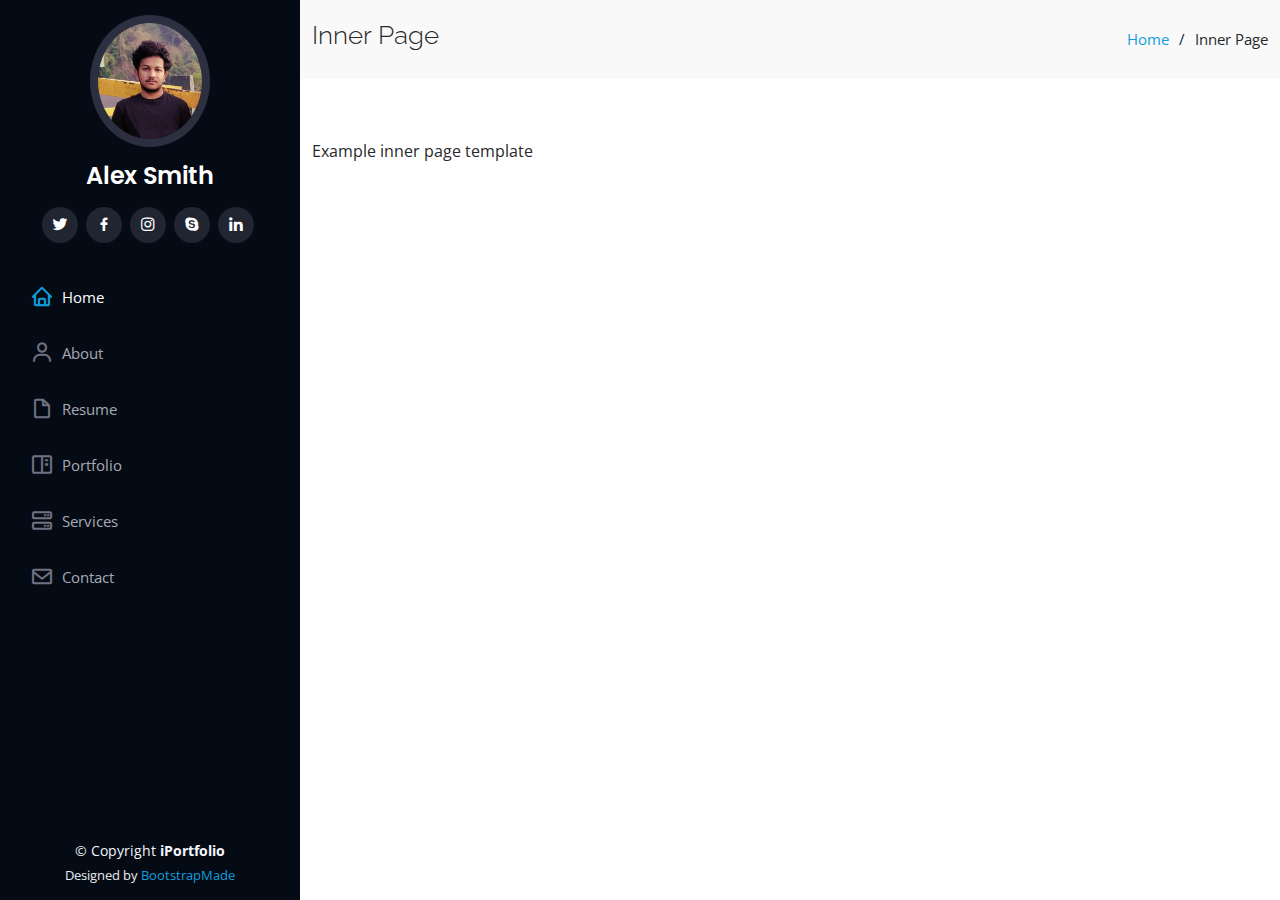
<file: inner-page.html>
<!DOCTYPE html>
<html lang="en">

<head>
  <meta charset="utf-8">
  <meta content="width=device-width, initial-scale=1.0" name="viewport">

  <title>Inner Page - iPortfolio Bootstrap Template</title>
  <meta content="" name="description">
  <meta content="" name="keywords">

  <!-- Favicons -->
  <link href="assets/img/favicon.png" rel="icon">
  <link href="assets/img/apple-touch-icon.png" rel="apple-touch-icon">

  <!-- Google Fonts -->
  <link href="https://fonts.googleapis.com/css?family=Open+Sans:300,300i,400,400i,600,600i,700,700i|Raleway:300,300i,400,400i,500,500i,600,600i,700,700i|Poppins:300,300i,400,400i,500,500i,600,600i,700,700i" rel="stylesheet">

  <!-- Vendor CSS Files -->
  <link href="assets/vendor/aos/aos.css" rel="stylesheet">
  <link href="assets/vendor/bootstrap/css/bootstrap.min.css" rel="stylesheet">
  <link href="assets/vendor/bootstrap-icons/bootstrap-icons.css" rel="stylesheet">
  <link href="assets/vendor/boxicons/css/boxicons.min.css" rel="stylesheet">
  <link href="assets/vendor/glightbox/css/glightbox.min.css" rel="stylesheet">
  <link href="assets/vendor/swiper/swiper-bundle.min.css" rel="stylesheet">

  <!-- Template Main CSS File -->
  <link href="assets/css/style.css" rel="stylesheet">

  <!-- =======================================================
  * Template Name: iPortfolio - v3.10.0
  * Template URL: https://bootstrapmade.com/iportfolio-bootstrap-portfolio-websites-template/
  * Author: BootstrapMade.com
  * License: https://bootstrapmade.com/license/
  ======================================================== -->
</head>

<body>

  <!-- ======= Mobile nav toggle button ======= -->
  <i class="bi bi-list mobile-nav-toggle d-xl-none"></i>

  <!-- ======= Header ======= -->
  <header id="header">
    <div class="d-flex flex-column">

      <div class="profile">
        <img src="assets/img/myphoto.png" alt="" class="img-fluid rounded-circle">
        <h1 class="text-light"><a href="index.html">Alex Smith</a></h1>
        <div class="social-links mt-3 text-center">
          <a href="#" class="twitter"><i class="bx bxl-twitter"></i></a>
          <a href="#" class="facebook"><i class="bx bxl-facebook"></i></a>
          <a href="#" class="instagram"><i class="bx bxl-instagram"></i></a>
          <a href="#" class="google-plus"><i class="bx bxl-skype"></i></a>
          <a href="#" class="linkedin"><i class="bx bxl-linkedin"></i></a>
        </div>
      </div>

      <nav id="navbar" class="nav-menu navbar">
        <ul>
          <li><a href="#hero" class="nav-link scrollto active"><i class="bx bx-home"></i> <span>Home</span></a></li>
          <li><a href="#about" class="nav-link scrollto"><i class="bx bx-user"></i> <span>About</span></a></li>
          <li><a href="#resume" class="nav-link scrollto"><i class="bx bx-file-blank"></i> <span>Resume</span></a></li>
          <li><a href="#portfolio" class="nav-link scrollto"><i class="bx bx-book-content"></i> <span>Portfolio</span></a></li>
          <li><a href="#services" class="nav-link scrollto"><i class="bx bx-server"></i> <span>Services</span></a></li>
          <li><a href="#contact" class="nav-link scrollto"><i class="bx bx-envelope"></i> <span>Contact</span></a></li>
        </ul>
      </nav><!-- .nav-menu -->
    </div>
  </header><!-- End Header -->

  <main id="main">

    <!-- ======= Breadcrumbs ======= -->
    <section class="breadcrumbs">
      <div class="container">

        <div class="d-flex justify-content-between align-items-center">
          <h2>Inner Page</h2>
          <ol>
            <li><a href="index.html">Home</a></li>
            <li>Inner Page</li>
          </ol>
        </div>

      </div>
    </section><!-- End Breadcrumbs -->

    <section class="inner-page">
      <div class="container">
        <p>
          Example inner page template
        </p>
      </div>
    </section>

  </main><!-- End #main -->

  <!-- ======= Footer ======= -->
  <footer id="footer">
    <div class="container">
      <div class="copyright">
        &copy; Copyright <strong><span>iPortfolio</span></strong>
      </div>
      <div class="credits">
        <!-- All the links in the footer should remain intact. -->
        <!-- You can delete the links only if you purchased the pro version. -->
        <!-- Licensing information: https://bootstrapmade.com/license/ -->
        <!-- Purchase the pro version with working PHP/AJAX contact form: https://bootstrapmade.com/iportfolio-bootstrap-portfolio-websites-template/ -->
        Designed by <a href="https://bootstrapmade.com/">BootstrapMade</a>
      </div>
    </div>
  </footer><!-- End  Footer -->

  <a href="#" class="back-to-top d-flex align-items-center justify-content-center"><i class="bi bi-arrow-up-short"></i></a>

  <!-- Vendor JS Files -->
  <script src="assets/vendor/purecounter/purecounter_vanilla.js"></script>
  <script src="assets/vendor/aos/aos.js"></script>
  <script src="assets/vendor/bootstrap/js/bootstrap.bundle.min.js"></script>
  <script src="assets/vendor/glightbox/js/glightbox.min.js"></script>
  <script src="assets/vendor/isotope-layout/isotope.pkgd.min.js"></script>
  <script src="assets/vendor/swiper/swiper-bundle.min.js"></script>
  <script src="assets/vendor/typed.js/typed.min.js"></script>
  <script src="assets/vendor/waypoints/noframework.waypoints.js"></script>
  <script src="assets/vendor/php-email-form/validate.js"></script>

  <!-- Template Main JS File -->
  <script src="assets/js/main.js"></script>

</body>

</html>
</file>
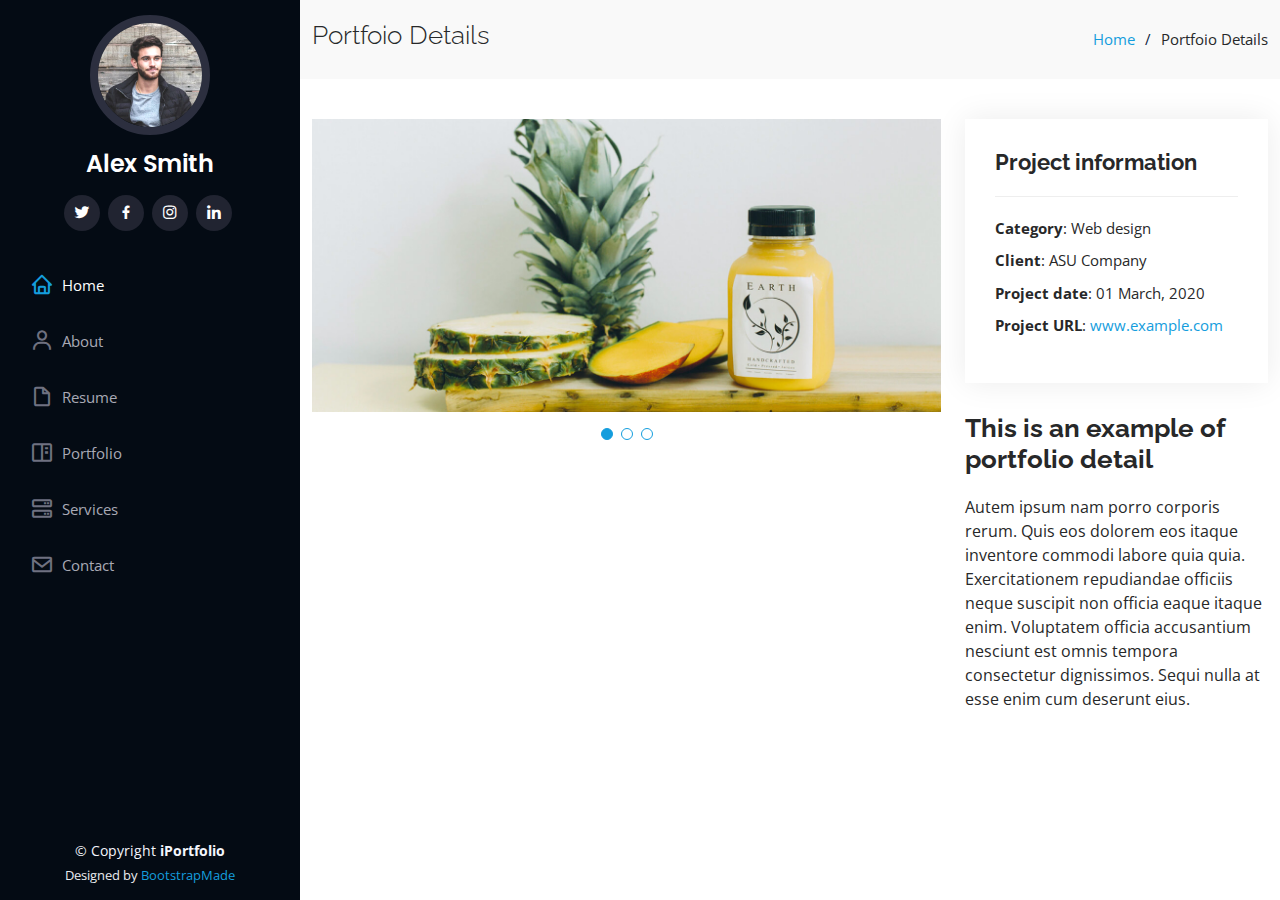
<file: portfolio-details.html>
<!DOCTYPE html>
<html lang="en">

<head>
  <meta charset="utf-8">
  <meta content="width=device-width, initial-scale=1.0" name="viewport">

  <title>Portfolio Details - iPortfolio Bootstrap Template</title>
  <meta content="" name="description">
  <meta content="" name="keywords">

  <!-- Favicons -->
  <link href="assets/img/favicon.png" rel="icon">
  <link href="assets/img/apple-touch-icon.png" rel="apple-touch-icon">

  <!-- Google Fonts -->
  <link href="https://fonts.googleapis.com/css?family=Open+Sans:300,300i,400,400i,600,600i,700,700i|Raleway:300,300i,400,400i,500,500i,600,600i,700,700i|Poppins:300,300i,400,400i,500,500i,600,600i,700,700i" rel="stylesheet">

  <!-- Vendor CSS Files -->
  <link href="assets/vendor/aos/aos.css" rel="stylesheet">
  <link href="assets/vendor/bootstrap/css/bootstrap.min.css" rel="stylesheet">
  <link href="assets/vendor/bootstrap-icons/bootstrap-icons.css" rel="stylesheet">
  <link href="assets/vendor/boxicons/css/boxicons.min.css" rel="stylesheet">
  <link href="assets/vendor/glightbox/css/glightbox.min.css" rel="stylesheet">
  <link href="assets/vendor/swiper/swiper-bundle.min.css" rel="stylesheet">

  <!-- Template Main CSS File -->
  <link href="assets/css/style.css" rel="stylesheet">

  <!-- =======================================================
  * Template Name: iPortfolio - v3.10.0
  * Template URL: https://bootstrapmade.com/iportfolio-bootstrap-portfolio-websites-template/
  * Author: BootstrapMade.com
  * License: https://bootstrapmade.com/license/
  ======================================================== -->
</head>

<body>

  <!-- ======= Mobile nav toggle button ======= -->
  <i class="bi bi-list mobile-nav-toggle d-xl-none"></i>

  <!-- ======= Header ======= -->
  <header id="header">
    <div class="d-flex flex-column">

      <div class="profile">
        <img src="assets/img/profile-img.jpg" alt="" class="img-fluid rounded-circle">
        <h1 class="text-light"><a href="index.html">Alex Smith</a></h1>
        <div class="social-links mt-3 text-center">
          <a href="https://twitter.com/Khaleel77013646?t=o5FQOXjHG6nabwerrsEKOw&s=08" class="twitter"><i class="bx bxl-twitter"></i></a>
          <a href="https://www.facebook.com/khaleelurahman.moochithoden?mibextid=ZbWKwL" class="facebook"><i class="bx bxl-facebook"></i></a>
          <a href="https://instagram.com/khaleelu_369?igshid=ZDdkNTZiNTM=" class="instagram"><i class="bx bxl-instagram"></i></a>
          <!-- <a href="#" class="google-plus"><i class="bx bxl-skype"></i></a> -->
          <a href="https://www.linkedin.com/in/khaleelu-rahman-moochithodan-2677b825a" class="linkedin"><i class="bx bxl-linkedin"></i></a>
        </div>
      </div>

      <nav id="navbar" class="nav-menu navbar">
        <ul>
          <li><a href="#hero" class="nav-link scrollto active"><i class="bx bx-home"></i> <span>Home</span></a></li>
          <li><a href="#about" class="nav-link scrollto"><i class="bx bx-user"></i> <span>About</span></a></li>
          <li><a href="#resume" class="nav-link scrollto"><i class="bx bx-file-blank"></i> <span>Resume</span></a></li>
          <li><a href="#portfolio" class="nav-link scrollto"><i class="bx bx-book-content"></i> <span>Portfolio</span></a></li>
          <li><a href="#services" class="nav-link scrollto"><i class="bx bx-server"></i> <span>Services</span></a></li>
          <li><a href="#contact" class="nav-link scrollto"><i class="bx bx-envelope"></i> <span>Contact</span></a></li>
        </ul>
      </nav><!-- .nav-menu -->
    </div>
  </header><!-- End Header -->

  <main id="main">

    <!-- ======= Breadcrumbs ======= -->
    <section id="breadcrumbs" class="breadcrumbs">
      <div class="container">

        <div class="d-flex justify-content-between align-items-center">
          <h2>Portfoio Details</h2>
          <ol>
            <li><a href="index.html">Home</a></li>
            <li>Portfoio Details</li>
          </ol>
        </div>

      </div>
    </section><!-- End Breadcrumbs -->

    <!-- ======= Portfolio Details Section ======= -->
    <section id="portfolio-details" class="portfolio-details">
      <div class="container">

        <div class="row gy-4">

          <div class="col-lg-8">
            <div class="portfolio-details-slider swiper">
              <div class="swiper-wrapper align-items-center">

                <div class="swiper-slide">
                  <img src="assets/img/portfolio/portfolio-details-1.jpg" alt="">
                </div>

                <div class="swiper-slide">
                  <img src="assets/img/portfolio/portfolio-details-2.jpg" alt="">
                </div>

                <div class="swiper-slide">
                  <img src="assets/img/portfolio/portfolio-details-3.jpg" alt="">
                </div>

              </div>
              <div class="swiper-pagination"></div>
            </div>
          </div>

          <div class="col-lg-4">
            <div class="portfolio-info">
              <h3>Project information</h3>
              <ul>
                <li><strong>Category</strong>: Web design</li>
                <li><strong>Client</strong>: ASU Company</li>
                <li><strong>Project date</strong>: 01 March, 2020</li>
                <li><strong>Project URL</strong>: <a href="#">www.example.com</a></li>
              </ul>
            </div>
            <div class="portfolio-description">
              <h2>This is an example of portfolio detail</h2>
              <p>
                Autem ipsum nam porro corporis rerum. Quis eos dolorem eos itaque inventore commodi labore quia quia. Exercitationem repudiandae officiis neque suscipit non officia eaque itaque enim. Voluptatem officia accusantium nesciunt est omnis tempora consectetur dignissimos. Sequi nulla at esse enim cum deserunt eius.
              </p>
            </div>
          </div>

        </div>

      </div>
    </section><!-- End Portfolio Details Section -->

  </main><!-- End #main -->

  <!-- ======= Footer ======= -->
  <footer id="footer">
    <div class="container">
      <div class="copyright">
        &copy; Copyright <strong><span>iPortfolio</span></strong>
      </div>
      <div class="credits">
        <!-- All the links in the footer should remain intact. -->
        <!-- You can delete the links only if you purchased the pro version. -->
        <!-- Licensing information: https://bootstrapmade.com/license/ -->
        <!-- Purchase the pro version with working PHP/AJAX contact form: https://bootstrapmade.com/iportfolio-bootstrap-portfolio-websites-template/ -->
        Designed by <a href="https://bootstrapmade.com/">BootstrapMade</a>
      </div>
    </div>
  </footer><!-- End  Footer -->

  <a href="#" class="back-to-top d-flex align-items-center justify-content-center"><i class="bi bi-arrow-up-short"></i></a>

  <!-- Vendor JS Files -->
  <script src="assets/vendor/purecounter/purecounter_vanilla.js"></script>
  <script src="assets/vendor/aos/aos.js"></script>
  <script src="assets/vendor/bootstrap/js/bootstrap.bundle.min.js"></script>
  <script src="assets/vendor/glightbox/js/glightbox.min.js"></script>
  <script src="assets/vendor/isotope-layout/isotope.pkgd.min.js"></script>
  <script src="assets/vendor/swiper/swiper-bundle.min.js"></script>
  <script src="assets/vendor/typed.js/typed.min.js"></script>
  <script src="assets/vendor/waypoints/noframework.waypoints.js"></script>
  <script src="assets/vendor/php-email-form/validate.js"></script>

  <!-- Template Main JS File -->
  <script src="assets/js/main.js"></script>

</body>

</html>
</file>
<file: assets/css/style.css>
/**
* Template Name: iPortfolio - v3.10.0
* Template URL: https://bootstrapmade.com/iportfolio-bootstrap-portfolio-websites-template/
* Author: BootstrapMade.com
* License: https://bootstrapmade.com/license/
*/

/*--------------------------------------------------------------
# General
--------------------------------------------------------------*/
body {
  font-family: "Open Sans", sans-serif;
  color: #272829;
}

a {
  color: #149ddd;
  text-decoration: none;
}

a:hover {
  color: #37b3ed;
  text-decoration: none;
}

h1,
h2,
h3,
h4,
h5,
h6 {
  font-family: "Raleway", sans-serif;
}

/*--------------------------------------------------------------
# Back to top button
--------------------------------------------------------------*/
.back-to-top {
  position: fixed;
  visibility: hidden;
  opacity: 0;
  right: 15px;
  bottom: 15px;
  z-index: 996;
  background: #149ddd;
  width: 40px;
  height: 40px;
  border-radius: 50px;
  transition: all 0.4s;
}

.back-to-top i {
  font-size: 28px;
  color: #fff;
  line-height: 0;
}

.back-to-top:hover {
  background: #2eafec;
  color: #fff;
}

.back-to-top.active {
  visibility: visible;
  opacity: 1;
}

/*--------------------------------------------------------------
# Header
--------------------------------------------------------------*/
#header {
  position: fixed;
  top: 0;
  left: 0;
  bottom: 0;
  width: 300px;
  transition: all ease-in-out 0.5s;
  z-index: 9997;
  transition: all 0.5s;
  padding: 0 15px;
  background: #040b14;
  overflow-y: auto;
}

#header .profile img {
  margin: 15px auto;
  display: block;
  width: 120px;
  border: 8px solid #2c2f3f;
}

#header .profile h1 {
  font-size: 24px;
  margin: 0;
  padding: 0;
  font-weight: 600;
  -moz-text-align-last: center;
  text-align-last: center;
  font-family: "Poppins", sans-serif;
}

#header .profile h1 a,
#header .profile h1 a:hover {
  color: #fff;
  text-decoration: none;
}

#header .profile .social-links a {
  font-size: 18px;
  display: inline-block;
  background: #212431;
  color: #fff;
  line-height: 1;
  padding: 8px 0;
  margin-right: 4px;
  border-radius: 50%;
  text-align: center;
  width: 36px;
  height: 36px;
  transition: 0.3s;
}

#header .profile .social-links a:hover {
  background: #149ddd;
  color: #fff;
  text-decoration: none;
}

#main {
  margin-left: 300px;
}

@media (max-width: 1199px) {
  #header {
    left: -300px;
  }

  #main {
    margin-left: 0;
  }
}

/*--------------------------------------------------------------
# Navigation Menu
--------------------------------------------------------------*/
/* Desktop Navigation */
.nav-menu {
  padding: 30px 0 0 0;
}

.nav-menu * {
  margin: 0;
  padding: 0;
  list-style: none;
}

.nav-menu>ul>li {
  position: relative;
  white-space: nowrap;
}

.nav-menu a,
.nav-menu a:focus {
  display: flex;
  align-items: center;
  color: #a8a9b4;
  padding: 12px 15px;
  margin-bottom: 8px;
  transition: 0.3s;
  font-size: 15px;
}

.nav-menu a i,
.nav-menu a:focus i {
  font-size: 24px;
  padding-right: 8px;
  color: #6f7180;
}

.nav-menu a:hover,
.nav-menu .active,
.nav-menu .active:focus,
.nav-menu li:hover>a {
  text-decoration: none;
  color: #fff;
}

.nav-menu a:hover i,
.nav-menu .active i,
.nav-menu .active:focus i,
.nav-menu li:hover>a i {
  color: #149ddd;
}

/* Mobile Navigation */
.mobile-nav-toggle {
  position: fixed;
  right: 15px;
  top: 15px;
  z-index: 9998;
  border: 0;
  font-size: 24px;
  transition: all 0.4s;
  outline: none !important;
  background-color: #149ddd;
  color: #fff;
  width: 40px;
  height: 40px;
  display: inline-flex;
  align-items: center;
  justify-content: center;
  line-height: 0;
  border-radius: 50px;
  cursor: pointer;
}

.mobile-nav-active {
  overflow: hidden;
}

.mobile-nav-active #header {
  left: 0;
}

/*--------------------------------------------------------------
# Hero Section
--------------------------------------------------------------*/
#hero {
  width: 100%;
  height: 100vh;
  background: url("../img/hero-bg.jpg") top center;
  background-size: cover;
}

#hero:before {
  content: "";
  background: rgba(5, 13, 24, 0.3);
  position: absolute;
  bottom: 0;
  top: 0;
  left: 0;
  right: 0;
  z-index: 1;
}

#hero .hero-container {
  position: relative;
  z-index: 2;
  min-width: 300px;
}

#hero h1 {
  margin: 0 0 10px 0;
  font-size: 64px;
  font-weight: 700;
  line-height: 56px;
  color: #fff;
}

#hero p {
  color: #fff;
  margin-bottom: 50px;
  font-size: 26px;
  font-family: "Poppins", sans-serif;
}

#hero p span {
  color: #fff;
  padding-bottom: 4px;
  letter-spacing: 1px;
  border-bottom: 3px solid #149ddd;
}

@media (min-width: 1024px) {
  #hero {
    background-attachment: fixed;
  }
}

@media (max-width: 768px) {
  #hero h1 {
    font-size: 28px;
    line-height: 36px;
  }

  #hero h2 {
    font-size: 18px;
    line-height: 24px;
    margin-bottom: 30px;
  }
}

/*--------------------------------------------------------------
# Sections General
--------------------------------------------------------------*/
section {
  padding: 60px 0;
  overflow: hidden;
}

.section-bg {
  background: #f5f8fd;
}

.section-title {
  padding-bottom: 30px;
}

.section-title h2 {
  font-size: 32px;
  font-weight: bold;
  margin-bottom: 20px;
  padding-bottom: 20px;
  position: relative;
  color: #173b6c;
}

.section-title h2::after {
  content: "";
  position: absolute;
  display: block;
  width: 50px;
  height: 3px;
  background: #149ddd;
  bottom: 0;
  left: 0;
}

.section-title p {
  margin-bottom: 0;
}

/*--------------------------------------------------------------
# About
--------------------------------------------------------------*/
.about .content h3 {
  font-weight: 700;
  font-size: 26px;
  color: #173b6c;
}

.about .content ul {
  list-style: none;
  padding: 0;
}

.about .content ul li {
  margin-bottom: 20px;
  display: flex;
  align-items: center;
}

.about .content ul strong {
  margin-right: 10px;
}

.about .content ul i {
  font-size: 16px;
  margin-right: 5px;
  color: #149ddd;
  line-height: 0;
}

.about .content p:last-child {
  margin-bottom: 0;
}

/*--------------------------------------------------------------
# Facts
--------------------------------------------------------------*/
.facts {
  padding-bottom: 30px;
}

.facts .count-box {
  padding: 30px;
  width: 100%;
}

.facts .count-box i {
  display: block;
  font-size: 44px;
  color: #149ddd;
  float: left;
  line-height: 0;
}

.facts .count-box span {
  font-size: 48px;
  line-height: 40px;
  display: block;
  font-weight: 700;
  color: #050d18;
  margin-left: 60px;
}

.facts .count-box p {
  padding: 15px 0 0 0;
  margin: 0 0 0 60px;
  font-family: "Raleway", sans-serif;
  font-size: 14px;
  color: #122f57;
}

.facts .count-box a {
  font-weight: 600;
  display: block;
  margin-top: 20px;
  color: #122f57;
  font-size: 15px;
  font-family: "Poppins", sans-serif;
  transition: ease-in-out 0.3s;
}

.facts .count-box a:hover {
  color: #1f5297;
}

/*--------------------------------------------------------------
# Akills
--------------------------------------------------------------*/
.skills .progress {
  height: 60px;
  display: block;
  background: none;
  border-radius: 0;
}

.skills .progress .skill {
  padding: 0;
  margin: 0 0 6px 0;
  text-transform: uppercase;
  display: block;
  font-weight: 600;
  font-family: "Poppins", sans-serif;
  color: #050d18;
}

.skills .progress .skill .val {
  float: right;
  font-style: normal;
}

.skills .progress-bar-wrap {
  background: #dce8f8;
  height: 10px;
}

.skills .progress-bar {
  width: 1px;
  height: 10px;
  transition: 0.9s;
  background-color: #149ddd;
}

/*--------------------------------------------------------------
# Resume
--------------------------------------------------------------*/
.resume .resume-title {
  font-size: 26px;
  font-weight: 700;
  margin-top: 20px;
  margin-bottom: 20px;
  color: #050d18;
}

.resume .resume-item {
  padding: 0 0 20px 20px;
  margin-top: -2px;
  border-left: 2px solid #1f5297;
  position: relative;
}

.resume .resume-item h4 {
  line-height: 18px;
  font-size: 18px;
  font-weight: 600;
  text-transform: uppercase;
  font-family: "Poppins", sans-serif;
  color: #050d18;
  margin-bottom: 10px;
}

.resume .resume-item h5 {
  font-size: 16px;
  background: #e4edf9;
  padding: 5px 15px;
  display: inline-block;
  font-weight: 600;
  margin-bottom: 10px;
}

.resume .resume-item ul {
  padding-left: 20px;
}

.resume .resume-item ul li {
  padding-bottom: 10px;
}

.resume .resume-item:last-child {
  padding-bottom: 0;
}

.resume .resume-item::before {
  content: "";
  position: absolute;
  width: 16px;
  height: 16px;
  border-radius: 50px;
  left: -9px;
  top: 0;
  background: #fff;
  border: 2px solid #1f5297;
}

/*--------------------------------------------------------------
# Portfolio
--------------------------------------------------------------*/
.portfolio .portfolio-item {
  margin-bottom: 30px;
}

.portfolio #portfolio-flters {
  padding: 0;
  margin: 0 auto 35px auto;
  list-style: none;
  text-align: center;
  background: #fff;
  border-radius: 50px;
  padding: 2px 15px;
}

.portfolio #portfolio-flters li {
  cursor: pointer;
  display: inline-block;
  padding: 10px 15px 8px 15px;
  font-size: 14px;
  font-weight: 600;
  line-height: 1;
  text-transform: uppercase;
  color: #272829;
  margin-bottom: 5px;
  transition: all 0.3s ease-in-out;
}

.portfolio #portfolio-flters li:hover,
.portfolio #portfolio-flters li.filter-active {
  color: #149ddd;
}

.portfolio #portfolio-flters li:last-child {
  margin-right: 0;
}

.portfolio .portfolio-wrap {
  transition: 0.3s;
  position: relative;
  overflow: hidden;
  z-index: 1;
}

.portfolio .portfolio-wrap::before {
  content: "";
  background: rgba(255, 255, 255, 0.5);
  position: absolute;
  left: 0;
  right: 0;
  top: 0;
  bottom: 0;
  transition: all ease-in-out 0.3s;
  z-index: 2;
  opacity: 0;
}

.portfolio .portfolio-wrap .portfolio-links {
  opacity: 1;
  left: 0;
  right: 0;
  bottom: -60px;
  z-index: 3;
  position: absolute;
  transition: all ease-in-out 0.3s;
  display: flex;
  justify-content: center;
}

.portfolio .portfolio-wrap .portfolio-links a {
  color: #fff;
  font-size: 28px;
  text-align: center;
  background: rgba(20, 157, 221, 0.75);
  transition: 0.3s;
  width: 50%;
}

.portfolio .portfolio-wrap .portfolio-links a:hover {
  background: rgba(20, 157, 221, 0.95);
}

.portfolio .portfolio-wrap .portfolio-links a+a {
  border-left: 1px solid #37b3ed;
}

.portfolio .portfolio-wrap:hover::before {
  top: 0;
  left: 0;
  right: 0;
  bottom: 0;
  opacity: 1;
}

.portfolio .portfolio-wrap:hover .portfolio-links {
  opacity: 1;
  bottom: 0;
}

/*--------------------------------------------------------------
# Portfolio Details
--------------------------------------------------------------*/
.portfolio-details {
  padding-top: 40px;
}

.portfolio-details .portfolio-details-slider img {
  width: 100%;
}

.portfolio-details .portfolio-details-slider .swiper-pagination {
  margin-top: 20px;
  position: relative;
}

.portfolio-details .portfolio-details-slider .swiper-pagination .swiper-pagination-bullet {
  width: 12px;
  height: 12px;
  background-color: #fff;
  opacity: 1;
  border: 1px solid #149ddd;
}

.portfolio-details .portfolio-details-slider .swiper-pagination .swiper-pagination-bullet-active {
  background-color: #149ddd;
}

.portfolio-details .portfolio-info {
  padding: 30px;
  box-shadow: 0px 0 30px rgba(5, 13, 24, 0.08);
}

.portfolio-details .portfolio-info h3 {
  font-size: 22px;
  font-weight: 700;
  margin-bottom: 20px;
  padding-bottom: 20px;
  border-bottom: 1px solid #eee;
}

.portfolio-details .portfolio-info ul {
  list-style: none;
  padding: 0;
  font-size: 15px;
}

.portfolio-details .portfolio-info ul li+li {
  margin-top: 10px;
}

.portfolio-details .portfolio-description {
  padding-top: 30px;
}

.portfolio-details .portfolio-description h2 {
  font-size: 26px;
  font-weight: 700;
  margin-bottom: 20px;
}

.portfolio-details .portfolio-description p {
  padding: 0;
}

/*--------------------------------------------------------------
# Services
--------------------------------------------------------------*/
.services .icon-box {
  margin-bottom: 20px;
}

.services .icon {
  float: left;
  display: flex;
  align-items: center;
  justify-content: center;
  width: 54px;
  height: 54px;
  background: #149ddd;
  border-radius: 50%;
  transition: 0.5s;
  border: 1px solid #149ddd;
}

.services .icon i {
  color: #fff;
  font-size: 24px;
  line-height: 0;
}

.services .icon-box:hover .icon {
  background: #fff;
}

.services .icon-box:hover .icon i {
  color: #149ddd;
}

.services .title {
  margin-left: 80px;
  font-weight: 700;
  margin-bottom: 15px;
  font-size: 18px;
}

.services .title a {
  color: #343a40;
}

.services .title a:hover {
  color: #149ddd;
}

.services .description {
  margin-left: 80px;
  line-height: 24px;
  font-size: 14px;
}

/*--------------------------------------------------------------
# Testimonials
--------------------------------------------------------------*/
.testimonials .testimonials-carousel,
.testimonials .testimonials-slider {
  overflow: hidden;
}

.testimonials .testimonial-item {
  box-sizing: content-box;
  text-align: center;
  min-height: 320px;
}

.testimonials .testimonial-item .testimonial-img {
  width: 90px;
  border-radius: 50%;
  margin: 0 auto;
}

.testimonials .testimonial-item h3 {
  font-size: 18px;
  font-weight: bold;
  margin: 10px 0 5px 0;
  color: #111;
}

.testimonials .testimonial-item h4 {
  font-size: 14px;
  color: #999;
  margin: 0;
}

.testimonials .testimonial-item .quote-icon-left,
.testimonials .testimonial-item .quote-icon-right {
  color: #c3e8fa;
  font-size: 26px;
}

.testimonials .testimonial-item .quote-icon-left {
  display: inline-block;
  left: -5px;
  position: relative;
}

.testimonials .testimonial-item .quote-icon-right {
  display: inline-block;
  right: -5px;
  position: relative;
  top: 10px;
}

.testimonials .testimonial-item p {
  font-style: italic;
  margin: 0 15px 15px 15px;
  padding: 20px;
  background: #fff;
  position: relative;
  margin-bottom: 35px;
  border-radius: 6px;
  box-shadow: 0px 2px 15px rgba(0, 0, 0, 0.1);
}

.testimonials .testimonial-item p::after {
  content: "";
  width: 0;
  height: 0;
  border-top: 20px solid #fff;
  border-right: 20px solid transparent;
  border-left: 20px solid transparent;
  position: absolute;
  bottom: -20px;
  left: calc(50% - 20px);
}

.testimonials .swiper-pagination {
  margin-top: 20px;
  position: relative;
}

.testimonials .swiper-pagination .swiper-pagination-bullet {
  width: 12px;
  height: 12px;
  background-color: #fff;
  opacity: 1;
  border: 1px solid #149ddd;
}

.testimonials .swiper-pagination .swiper-pagination-bullet-active {
  background-color: #149ddd;
}

/*--------------------------------------------------------------
# Contact
--------------------------------------------------------------*/
.contact {
  padding-bottom: 130px;
}

.contact .info {
  padding: 30px;
  background: #fff;
  width: 100%;
  box-shadow: 0 0 24px 0 rgba(0, 0, 0, 0.12);
}

.contact .info i {
  font-size: 20px;
  color: #149ddd;
  float: left;
  width: 44px;
  height: 44px;
  background: #dff3fc;
  display: flex;
  justify-content: center;
  align-items: center;
  border-radius: 50px;
  transition: all 0.3s ease-in-out;
}

.contact .info h4 {
  padding: 0 0 0 60px;
  font-size: 22px;
  font-weight: 600;
  margin-bottom: 5px;
  color: #050d18;
}

.contact .info p {
  padding: 0 0 10px 60px;
  margin-bottom: 20px;
  font-size: 14px;
  color: #173b6c;
}

.contact .info .email p {
  padding-top: 5px;
}

.contact .info .social-links {
  padding-left: 60px;
}

.contact .info .social-links a {
  font-size: 18px;
  display: inline-block;
  background: #333;
  color: #fff;
  line-height: 1;
  padding: 8px 0;
  border-radius: 50%;
  text-align: center;
  width: 36px;
  height: 36px;
  transition: 0.3s;
  margin-right: 10px;
}

.contact .info .social-links a:hover {
  background: #149ddd;
  color: #fff;
}

.contact .info .email:hover i,
.contact .info .address:hover i,
.contact .info .phone:hover i {
  background: #149ddd;
  color: #fff;
}

.contact .php-email-form {
  width: 100%;
  padding: 30px;
  background: #fff;
  box-shadow: 0 0 24px 0 rgba(0, 0, 0, 0.12);
}

.contact .php-email-form .form-group {
  padding-bottom: 8px;
}

.contact .php-email-form .validate {
  display: none;
  color: red;
  margin: 0 0 15px 0;
  font-weight: 400;
  font-size: 13px;
}

.contact .php-email-form .error-message {
  display: none;
  color: #fff;
  background: #ed3c0d;
  text-align: left;
  padding: 15px;
  font-weight: 600;
}

.contact .php-email-form .error-message br+br {
  margin-top: 25px;
}

.contact .php-email-form .sent-message {
  display: none;
  color: #fff;
  background: #18d26e;
  text-align: center;
  padding: 15px;
  font-weight: 600;
}

.contact .php-email-form .loading {
  display: none;
  background: #fff;
  text-align: center;
  padding: 15px;
}

.contact .php-email-form .loading:before {
  content: "";
  display: inline-block;
  border-radius: 50%;
  width: 24px;
  height: 24px;
  margin: 0 10px -6px 0;
  border: 3px solid #18d26e;
  border-top-color: #eee;
  -webkit-animation: animate-loading 1s linear infinite;
  animation: animate-loading 1s linear infinite;
}

.contact .php-email-form .form-group {
  margin-bottom: 15px;
}

.contact .php-email-form label {
  padding-bottom: 8px;
}

.contact .php-email-form input,
.contact .php-email-form textarea {
  border-radius: 0;
  box-shadow: none;
  font-size: 14px;
}

.contact .php-email-form input {
  height: 44px;
}

.contact .php-email-form textarea {
  padding: 10px 15px;
}

.contact .php-email-form button[type=submit] {
  background: #149ddd;
  border: 0;
  padding: 10px 24px;
  color: #fff;
  transition: 0.4s;
  border-radius: 4px;
}

.contact .php-email-form button[type=submit]:hover {
  background: #37b3ed;
}

@-webkit-keyframes animate-loading {
  0% {
    transform: rotate(0deg);
  }

  100% {
    transform: rotate(360deg);
  }
}

@keyframes animate-loading {
  0% {
    transform: rotate(0deg);
  }

  100% {
    transform: rotate(360deg);
  }
}

/*--------------------------------------------------------------
# Breadcrumbs
--------------------------------------------------------------*/
.breadcrumbs {
  padding: 20px 0;
  background: #f9f9f9;
}

.breadcrumbs h2 {
  font-size: 26px;
  font-weight: 300;
}

.breadcrumbs ol {
  display: flex;
  flex-wrap: wrap;
  list-style: none;
  padding: 0;
  margin: 0;
  font-size: 15px;
}

.breadcrumbs ol li+li {
  padding-left: 10px;
}

.breadcrumbs ol li+li::before {
  display: inline-block;
  padding-right: 10px;
  color: #0e2442;
  content: "/";
}

@media (max-width: 768px) {
  .breadcrumbs .d-flex {
    display: block !important;
  }

  .breadcrumbs ol {
    display: block;
  }

  .breadcrumbs ol li {
    display: inline-block;
  }
}

/*--------------------------------------------------------------
# Footer
--------------------------------------------------------------*/
#footer {
  padding: 15px;
  color: #f4f6fd;
  font-size: 14px;
  position: fixed;
  left: 0;
  bottom: 0;
  width: 300px;
  z-index: 9999;
  background: #040b14;
}

#footer .copyright {
  text-align: center;
}

#footer .credits {
  padding-top: 5px;
  text-align: center;
  font-size: 13px;
  color: #eaebf0;
}

@media (max-width: 1199px) {
  #footer {
    position: static;
    width: auto;
    padding-right: 20px 15px;
  }
}

.khaleel{
  width: 685px;
  height: 555px;
  /* background-color: #18d26e; */
}
#mes{
  background-color:white;
  position: relative;
  left: 591px;
  bottom: 588px;
}
</file>
